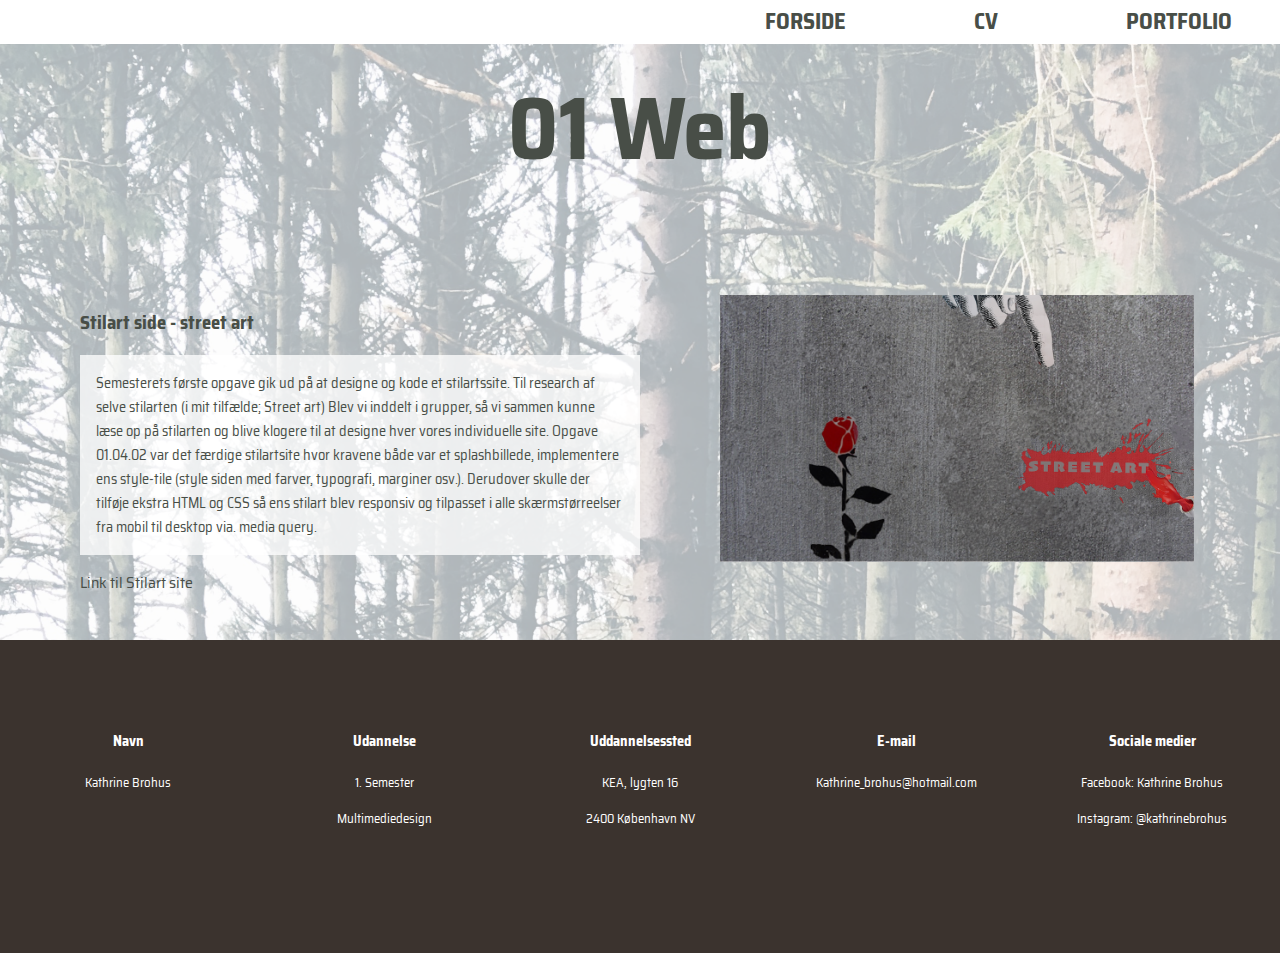
<file: 01-web.html>
<!DOCTYPE html>
<html lang="da">

<head>
    <meta charset="utf-8">
    <meta name="viewport" content="width=device-width, initial-scale=1.0">
    <link href="https://fonts.googleapis.com/css?family=Saira+Semi+Condensed&display=swap" rel="stylesheet">
    <title>01-web</title>
    <link rel="stylesheet" href="style.css">
</head>

<body>
    <header>
        <nav id="nav">
            <a href="index.html">FORSIDE</a>
            <a href="cv.html">CV</a>
            <a href="portfolio.html">PORTFOLIO</a>
        </nav>
    </header>

    <div id="web">
        <div id="burgermenu">
            <div id="menuknap">☰</div>
            <ul id="menu" class="hidden">
                <li><a href="index.html">FORSIDE</a></li>
                <li><a href="cv.html">CV</a></li>
                <li><a href="portfolio.html">PORTFOLIO</a></li>
            </ul>
        </div>
        <h1>01 Web</h1>
        <div class="sectionwrapper1">
            <div class="col1">
                <h3>Stilart side - street art</h3>
                <p>Semesterets første opgave gik ud på at designe og kode et stilartssite. Til research af selve stilarten (i mit tilfælde; Street art) Blev vi inddelt i grupper, så vi sammen kunne læse op på stilarten og blive klogere til at designe hver vores individuelle site. Opgave 01.04.02 var det færdige stilartsite hvor kravene både var et splashbillede, implementere ens style-tile (style siden med farver, typografi, marginer osv.). Derudover skulle der tilføje ekstra HTML og CSS så ens stilart blev responsiv og tilpasset i alle skærmstørreelser fra mobil til desktop via. media query.</p>

                <a href="http://kbdesign.dk/kea/01-web/04-responsive/01_04_02_responsive_v2/">Link til Stilart site</a>

            </div>
            <div class="col1">
                <div class="billede">
                </div>

            </div>
        </div>
    </div>

    <footer>
        <div id="info">
            <div class="sectionwrapper">

                <div class="col">
                    <div class="top">
                        <h4>Navn</h4>
                        <p>Kathrine Brohus</p>
                    </div>
                </div>
                <div class="col">
                    <div class="top">
                        <h4>Udannelse</h4>
                        <p>1. Semester</p>
                        <p>Multimediedesign</p>

                    </div>
                </div>
                <div class="col">
                    <div class="top">
                        <h4>Uddannelsessted</h4>

                        <p>KEA, lygten 16</p>
                        <p>2400 København NV</p>
                    </div>
                </div>
                <div class="col">
                    <div class="top">
                        <h4>E-mail</h4>
                        <p>Kathrine_brohus@hotmail.com</p>
                    </div>
                </div>
                <div class="col">
                    <div class="top">
                        <h4>Sociale medier</h4>
                        <p>Facebook: Kathrine Brohus</p>
                        <p>Instagram: @kathrinebrohus</p>
                    </div>
                </div>
                <div>

                </div>
            </div>
        </div>

    </footer>



    <script src="script.js"></script>
</body>

</html>
</file>
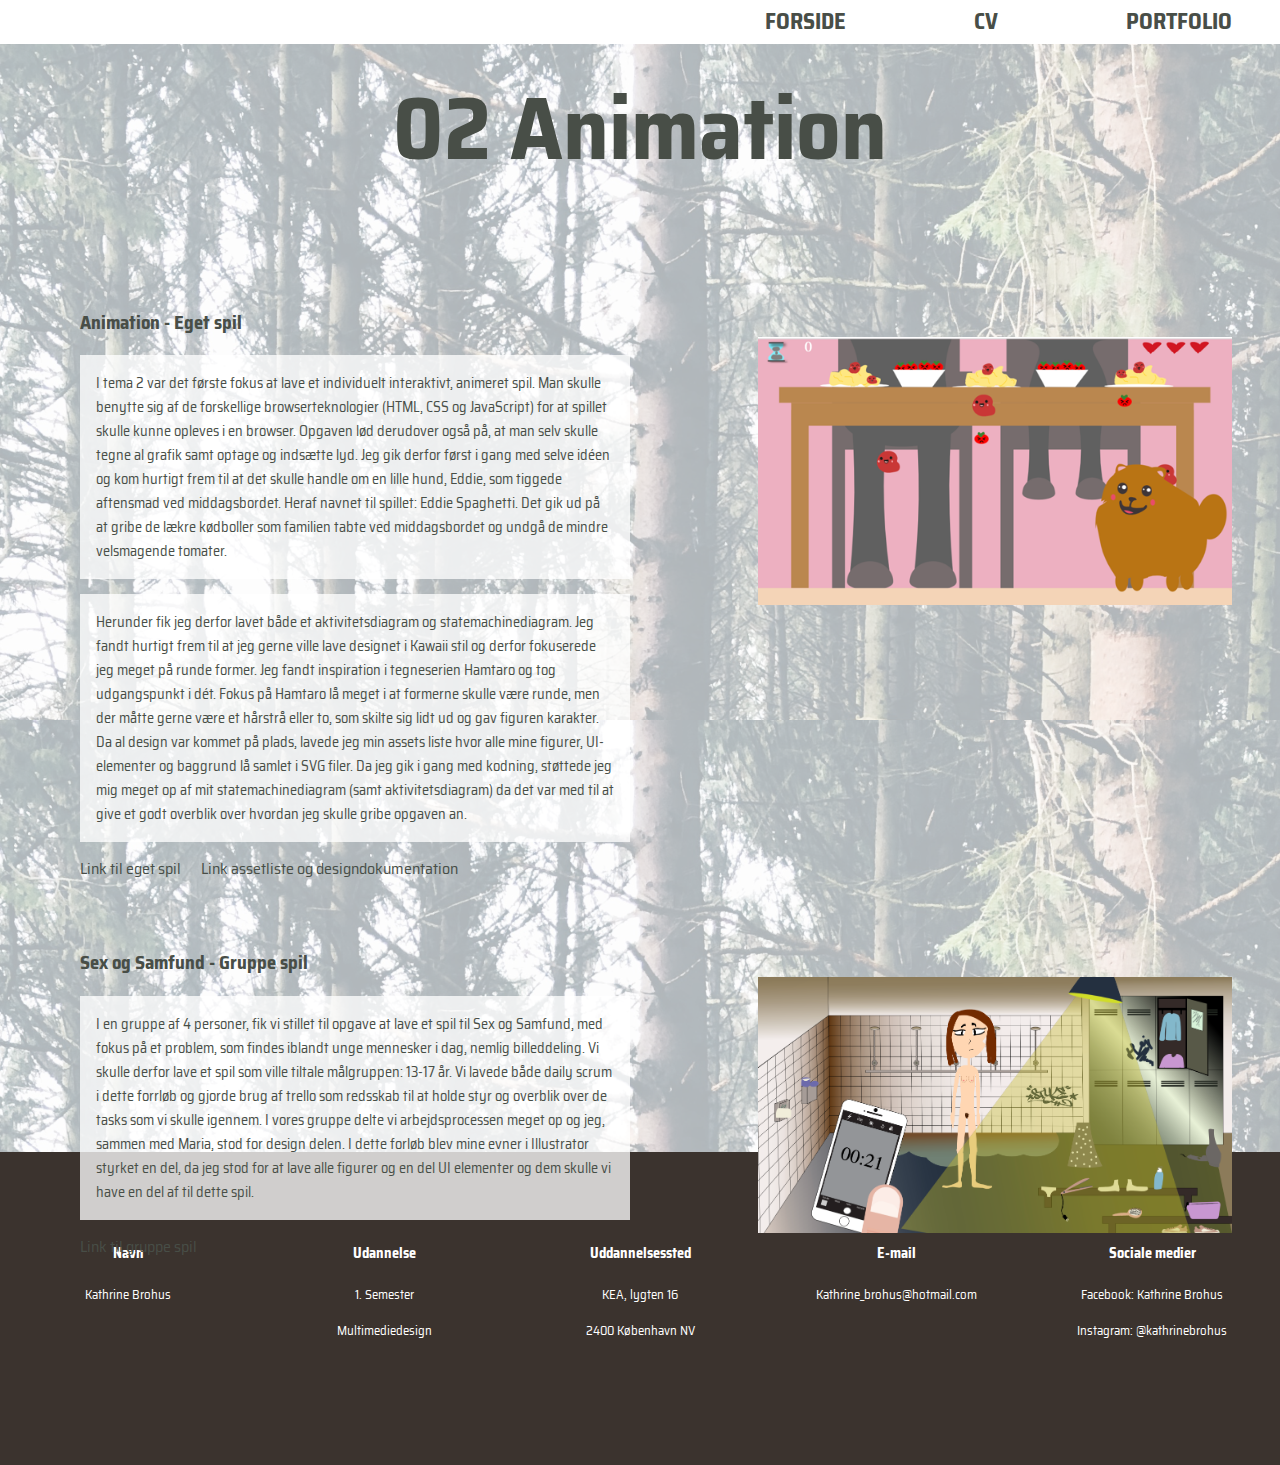
<file: 02-animation.html>
<!DOCTYPE html>
<html lang="da">

<head>
    <meta charset="utf-8">
    <meta name="viewport" content="width=device-width, initial-scale=1.0">
    <link href="https://fonts.googleapis.com/css?family=Saira+Semi+Condensed&display=swap" rel="stylesheet">
    <title>02-animation</title>
    <link rel="stylesheet" href="style.css">
</head>

<body>
    <header>
        <nav id="nav">
            <a href="index.html">FORSIDE</a>
            <a href="cv.html">CV</a>
            <a href="portfolio.html">PORTFOLIO</a>
        </nav>
    </header>

    <div id="animation">
        <div id="burgermenu">
            <div id="menuknap">☰</div>
            <ul id="menu" class="hidden">
                <li><a href="index.html">FORSIDE</a></li>
                <li><a href="cv.html">CV</a></li>
                <li><a href="portfolio.html">PORTFOLIO</a></li>
            </ul>
        </div>
        <h1>02 Animation</h1>
        <div class="sectionwrapper1">
            <div class="col1">
                <h3>Animation - Eget spil</h3>
                <p>I tema 2 var det første fokus at lave et individuelt interaktivt, animeret spil. Man skulle benytte sig af de forskellige browserteknologier (HTML, CSS og JavaScript) for at spillet skulle kunne opleves i en browser. Opgaven lød derudover også på, at man selv skulle tegne al grafik samt optage og indsætte lyd. Jeg gik derfor først i gang med selve idéen og kom hurtigt frem til at det skulle handle om en lille hund, Eddie, som tiggede aftensmad ved middagsbordet. Heraf navnet til spillet: Eddie Spaghetti. Det gik ud på at gribe de lækre kødboller som familien tabte ved middagsbordet og undgå de mindre velsmagende tomater.</p>

                <p>Herunder fik jeg derfor lavet både et aktivitetsdiagram og statemachinediagram. Jeg fandt hurtigt frem til at jeg gerne ville lave designet i Kawaii stil og derfor fokuserede jeg meget på runde former. Jeg fandt inspiration i tegneserien Hamtaro og tog udgangspunkt i dét. Fokus på Hamtaro lå meget i at formerne skulle være runde, men der måtte gerne være et hårstrå eller to, som skilte sig lidt ud og gav figuren karakter. Da al design var kommet på plads, lavede jeg min assets liste hvor alle mine figurer, UI-elementer og baggrund lå samlet i SVG filer. Da jeg gik i gang med kodning, støttede jeg mig meget op af mit statemachinediagram (samt aktivitetsdiagram) da det var med til at give et godt overblik over hvordan jeg skulle gribe opgaven an.
                </p>
                <a href="http://kbdesign.dk/kea/02-animation/spil/index.html">Link til eget spil</a>
                <a href="http://kbdesign.dk/kea/documents/02_01_04_Spil_kathrine.pdf">Link assetliste og designdokumentation</a>

            </div>
            <div class="col1">
                <div class="billede">
                </div>
            </div>
            <div class="sectionwrapper2">
                <div class="col2">
                    <h3>Sex og Samfund - Gruppe spil</h3>
                    <p>I en gruppe af 4 personer, fik vi stillet til opgave at lave et spil til Sex og Samfund, med fokus på et problem, som findes iblandt unge mennesker i dag, nemlig billeddeling. Vi skulle derfor lave et spil som ville tiltale målgruppen: 13-17 år. Vi lavede både daily scrum i dette forrløb og gjorde brug af trello som redsskab til at holde styr og overblik over de tasks som vi skulle igennem. I vores gruppe delte vi arbejdsprocessen meget op og jeg, sammen med Maria, stod for design delen. I dette forløb blev mine evner i Illustrator styrket en del, da jeg stod for at lave alle figurer og en del UI elementer og dem skulle vi have en del af til dette spil. </p>
                    <a href="http://mathiaswind.dk/kea/02-animation/02_js/faellesbadet/index.html">Link til gruppe spil</a>
                </div>



                <div class="col2">
                    <div class="billede2">
                    </div>

                </div>
            </div>
        </div>
    </div>

    <footer>
        <div id="info">
            <div class="sectionwrapper">

                <div class="col">
                    <div class="top">
                        <h4>Navn</h4>
                        <p>Kathrine Brohus</p>
                    </div>
                </div>
                <div class="col">
                    <div class="top">
                        <h4>Udannelse</h4>
                        <p>1. Semester</p>
                        <p>Multimediedesign</p>

                    </div>
                </div>
                <div class="col">
                    <div class="top">
                        <h4>Uddannelsessted</h4>

                        <p>KEA, lygten 16</p>
                        <p>2400 København NV</p>
                    </div>
                </div>
                <div class="col">
                    <div class="top">
                        <h4>E-mail</h4>
                        <p>Kathrine_brohus@hotmail.com</p>
                    </div>
                </div>
                <div class="col">
                    <div class="top">
                        <h4>Sociale medier</h4>
                        <p>Facebook: Kathrine Brohus</p>
                        <p>Instagram: @kathrinebrohus</p>
                    </div>
                </div>
                <div>

                </div>
            </div>
        </div>

    </footer>



    <script src="script.js"></script>
</body></html>
</file>
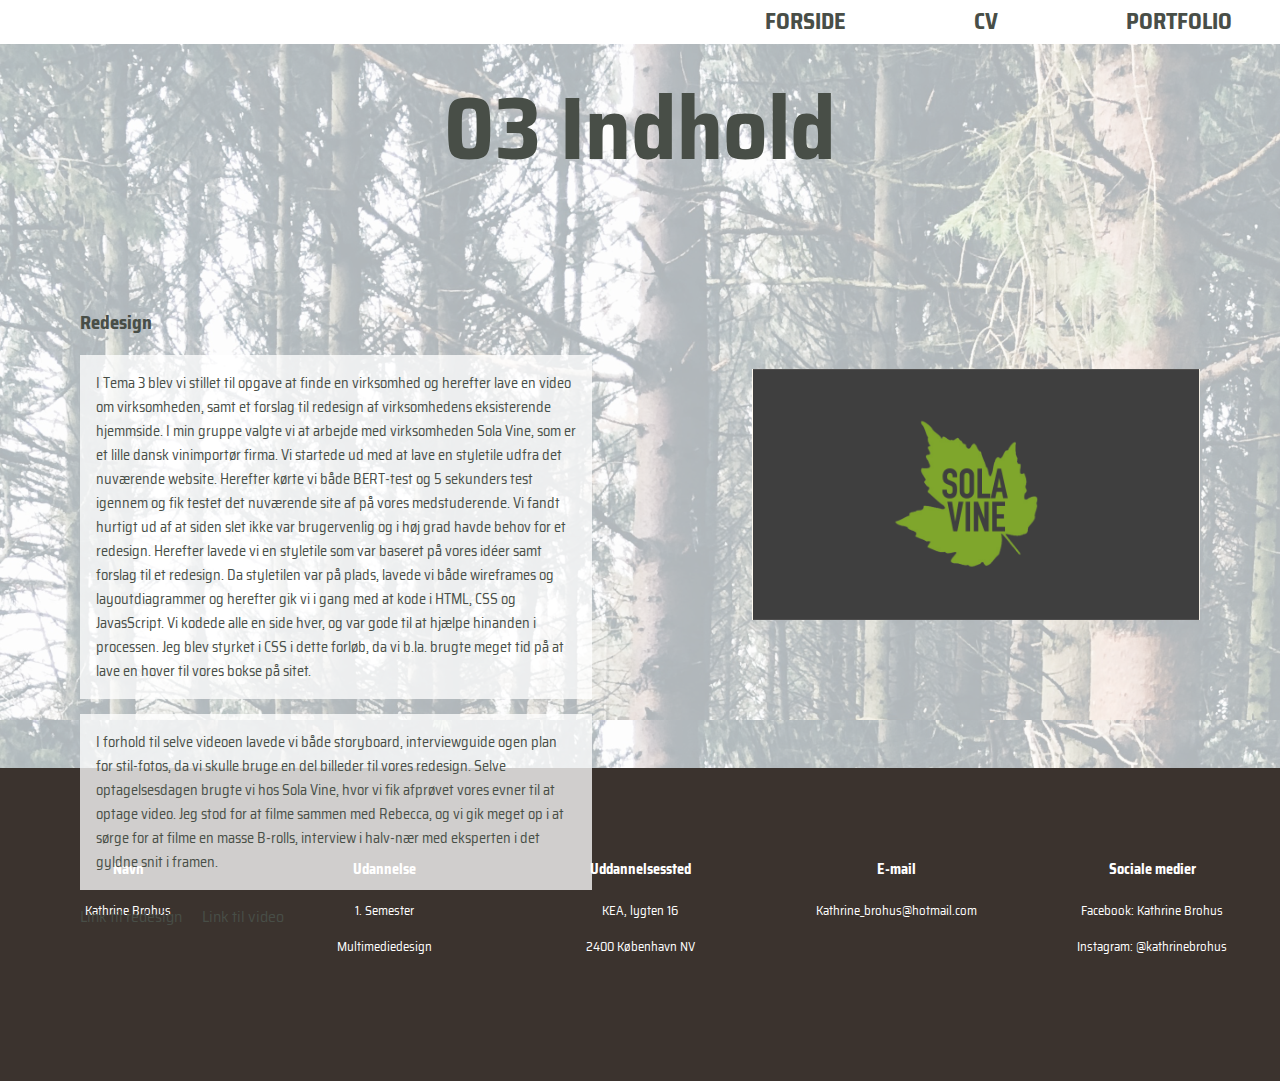
<file: 03-indhold.html>
<!DOCTYPE html>
<html lang="da">

<head>
    <meta charset="utf-8">
    <meta name="viewport" content="width=device-width, initial-scale=1.0">
    <link href="https://fonts.googleapis.com/css?family=Saira+Semi+Condensed&display=swap" rel="stylesheet">
    <title>02-animation</title>
    <link rel="stylesheet" href="style.css">
</head>

<body>
    <header>
        <nav id="nav">
            <a href="index.html">FORSIDE</a>
            <a href="cv.html">CV</a>
            <a href="portfolio.html">PORTFOLIO</a>
        </nav>
    </header>

    <div id="indhold">
        <div id="burgermenu">
            <div id="menuknap">☰</div>
            <ul id="menu" class="hidden">
                <li><a href="index.html">FORSIDE</a></li>
                <li><a href="cv.html">CV</a></li>
                <li><a href="portfolio.html">PORTFOLIO</a></li>
            </ul>
        </div>
        <h1>03 Indhold</h1>
        <div class="sectionwrapper1">
            <div class="col1">
                <h3>Redesign</h3>
                <p>I Tema 3 blev vi stillet til opgave at finde en virksomhed og herefter lave en video om virksomheden, samt et forslag til redesign af virksomhedens eksisterende hjemmside. I min gruppe valgte vi at arbejde med virksomheden Sola Vine, som er et lille dansk vinimportør firma. Vi startede ud med at lave en styletile udfra det nuværende website. Herefter kørte vi både BERT-test og 5 sekunders test igennem og fik testet det nuværende site af på vores medstuderende. Vi fandt hurtigt ud af at siden slet ikke var brugervenlig og i høj grad havde behov for et redesign. Herefter lavede vi en styletile som var baseret på vores idéer samt forslag til et redesign. Da styletilen var på plads, lavede vi både wireframes og layoutdiagrammer og herefter gik vi i gang med at kode i HTML, CSS og JavasScript. Vi kodede alle en side hver, og var gode til at hjælpe hinanden i processen. Jeg blev styrket i CSS i dette forløb, da vi b.la. brugte meget tid på at lave en hover til vores bokse på sitet. </p>

                <p>I forhold til selve videoen lavede vi både storyboard, interviewguide ogen plan for stil-fotos, da vi skulle bruge en del billeder til vores redesign.
                    Selve optagelsesdagen brugte vi hos Sola Vine, hvor vi fik afprøvet vores evner til at optage video. Jeg stod for at filme sammen med Rebecca, og vi gik meget op i at sørge for at filme en masse B-rolls, interview i halv-nær med eksperten i det gyldne snit i framen.
                </p>

                <a href="http://rebeccanylin.dk/kea/03-content/03-redesign/03_02_08_redesign/solavine/index.html">Link til redesign</a>
                 <a href="http://rebeccanylin.dk/kea/03-content/03-redesign/03_02_08_redesign/solavine/index.html">Link til video</a>

            </div>
            <div class="col1">
                <div class="billede">
                </div>
            </div>

        </div>
    </div>

    <footer>
        <div id="info">
            <div class="sectionwrapper">

                <div class="col">
                    <div class="top">
                        <h4>Navn</h4>
                        <p>Kathrine Brohus</p>
                    </div>
                </div>
                <div class="col">
                    <div class="top">
                        <h4>Udannelse</h4>
                        <p>1. Semester</p>
                        <p>Multimediedesign</p>

                    </div>
                </div>
                <div class="col">
                    <div class="top">
                        <h4>Uddannelsessted</h4>

                        <p>KEA, lygten 16</p>
                        <p>2400 København NV</p>
                    </div>
                </div>
                <div class="col">
                    <div class="top">
                        <h4>E-mail</h4>
                        <p>Kathrine_brohus@hotmail.com</p>
                    </div>
                </div>
                <div class="col">
                    <div class="top">
                        <h4>Sociale medier</h4>
                        <p>Facebook: Kathrine Brohus</p>
                        <p>Instagram: @kathrinebrohus</p>
                    </div>
                </div>
                <div>

                </div>
            </div>
        </div>

    </footer>



    <script src="script.js"></script>
</body></html>
</file>
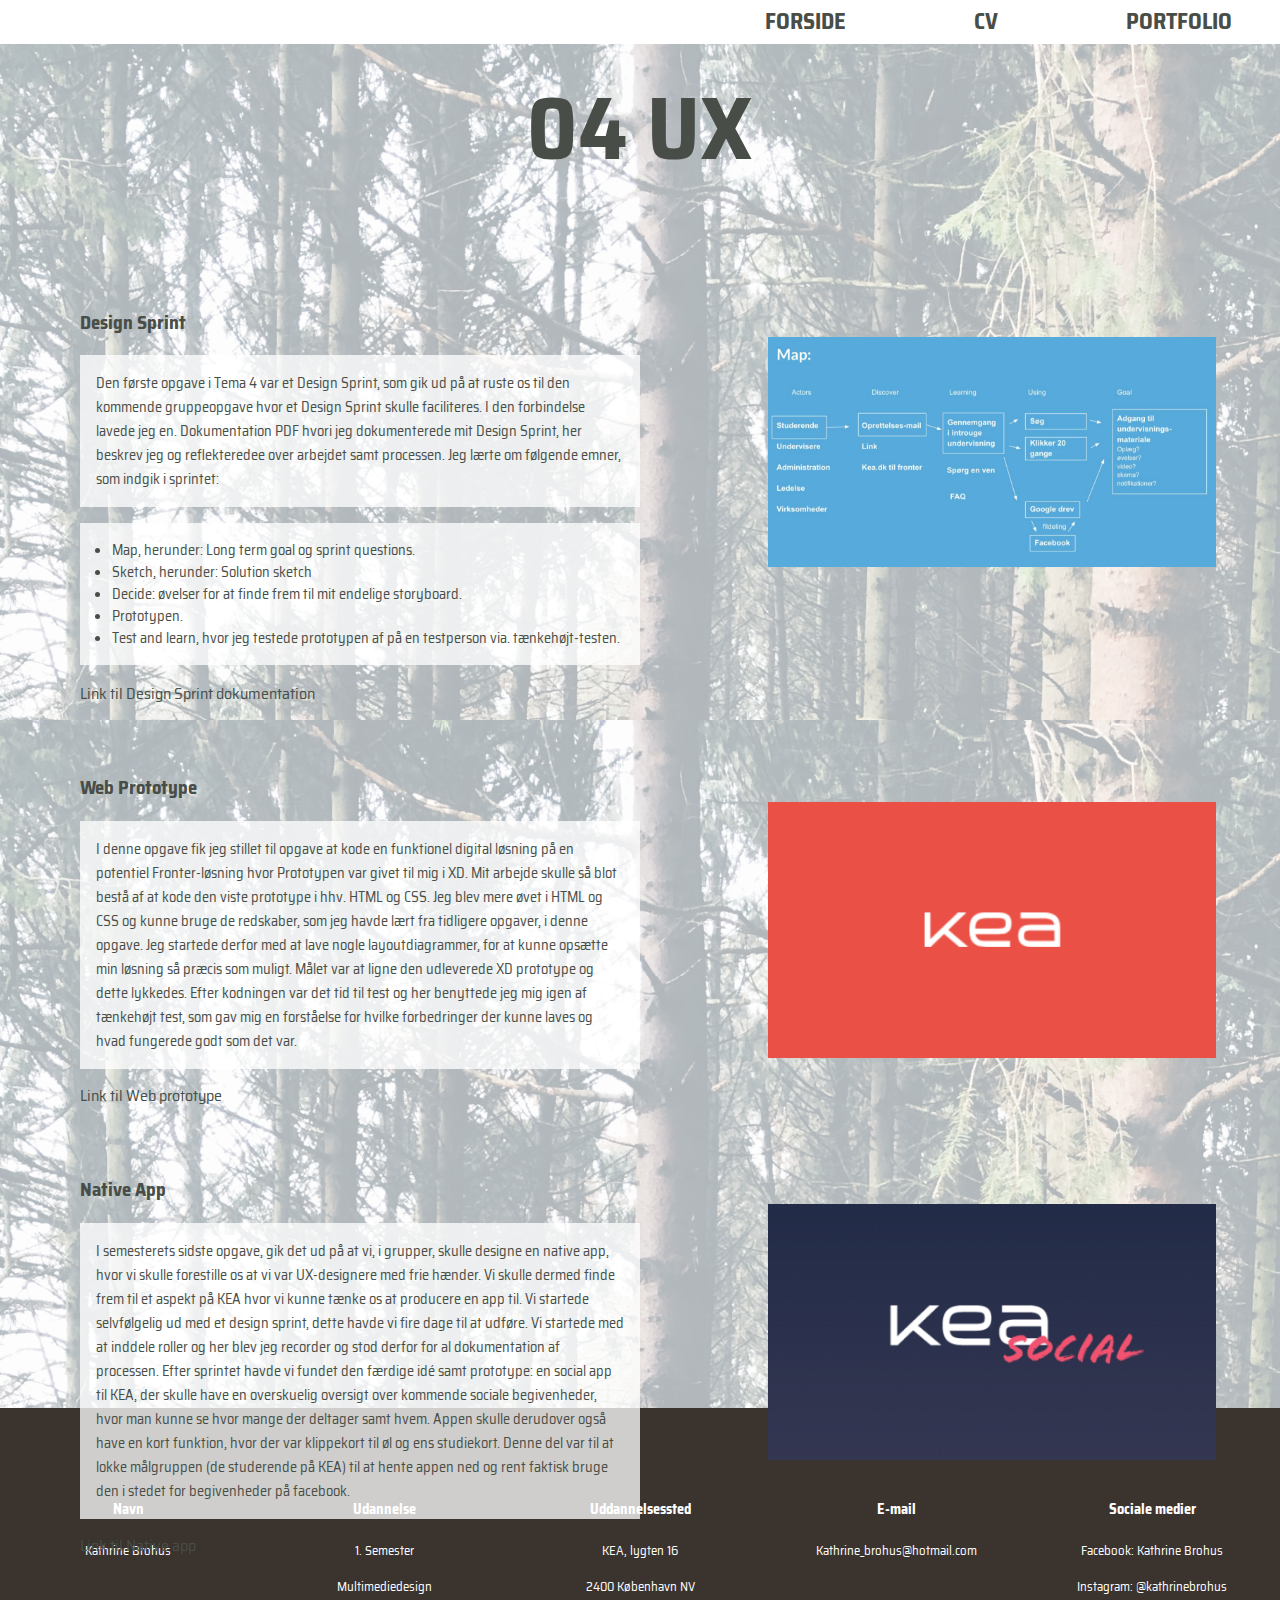
<file: 04-ux.html>
<!DOCTYPE html>
<html lang="da">

<head>
    <meta charset="utf-8">
    <meta name="viewport" content="width=device-width, initial-scale=1.0">
    <link href="https://fonts.googleapis.com/css?family=Saira+Semi+Condensed&display=swap" rel="stylesheet">
    <title>02-animation</title>
    <link rel="stylesheet" href="style.css">
</head>

<body>
    <header>
        <nav id="nav">
            <a href="index.html">FORSIDE</a>
            <a href="cv.html">CV</a>
            <a href="portfolio.html">PORTFOLIO</a>
        </nav>
    </header>

    <div id="ux">
        <div id="burgermenu">
            <div id="menuknap">☰</div>
            <ul id="menu" class="hidden">
                <li><a href="index.html">FORSIDE</a></li>
                <li><a href="cv.html">CV</a></li>
                <li><a href="portfolio.html">PORTFOLIO</a></li>
            </ul>
        </div>
        <h1>04 UX</h1>
        <div class="sectionwrapper1">
            <div class="col1">
                <h3>Design Sprint</h3>
                <p>Den første opgave i Tema 4 var et Design Sprint, som gik ud på at ruste os til den kommende gruppeopgave hvor et Design Sprint skulle faciliteres. I den forbindelse lavede jeg en. Dokumentation PDF hvori jeg dokumenterede mit Design Sprint, her beskrev jeg og reflekteredee over arbejdet samt processen. Jeg lærte om følgende emner, som indgik i sprintet:
                </p>
                <ul>
                    <li>Map, herunder: Long term goal og sprint questions.</li>
                    <li>Sketch, herunder: Solution sketch</li>
                    <li>Decide: øvelser for at finde frem til mit endelige storyboard.</li>
                    <li>Prototypen.</li>
                    <li>Test and learn, hvor jeg testede prototypen af på en testperson via. tænkehøjt-testen. </li>
                </ul>
                <a href="http://kbdesign.dk/kea/documents/04_01_01_design_sprint_kathrinebrohusDONE.pdf">Link til Design Sprint dokumentation</a>

            </div>
            <div class="col1">
                <div class="billede">
                </div>
            </div>
            <div class="sectionwrapper2">
                <div class="col2">
                    <h3>Web Prototype</h3>
                    <p>I denne opgave fik jeg stillet til opgave at kode en funktionel digital løsning på en potentiel Fronter-løsning hvor Prototypen var givet til mig i XD. Mit arbejde skulle så blot bestå af at kode den viste prototype i hhv. HTML og CSS. Jeg blev mere øvet i HTML og CSS og kunne bruge de redskaber, som jeg havde lært fra tidligere opgaver, i denne opgave. Jeg startede derfor med at lave nogle layoutdiagrammer, for at kunne opsætte min løsning så præcis som muligt. Målet var at ligne den udleverede XD prototype og dette lykkedes. Efter kodningen var det tid til test og her benyttede jeg mig igen af tænkehøjt test, som gav mig en forståelse for hvilke forbedringer der kunne laves og hvad fungerede godt som det var. </p>
                    <a href=" https://kbdesign.dk/kea/04-ux/04_03_01/index.html">Link til Web prototype</a>
                </div>


                <div class="col2">
                    <div class="billede2">
                    </div>

                </div>

            </div>
            <div class="sectionwrapper3">
                <div class="col3">
                    <h3>Native App</h3>
                    <p>I semesterets sidste opgave, gik det ud på at vi, i grupper, skulle designe en native app, hvor vi skulle forestille os at vi var UX-designere med frie hænder. Vi skulle dermed finde frem til et aspekt på KEA hvor vi kunne tænke os at producere en app til. Vi startede selvfølgelig ud med et design sprint, dette havde vi fire dage til at udføre. Vi startede med at inddele roller og her blev jeg recorder og stod derfor for al dokumentation af processen. Efter sprintet havde vi fundet den færdige idé samt prototype: en social app til KEA, der skulle have en overskuelig oversigt over kommende sociale begivenheder, hvor man kunne se hvor mange der deltager samt hvem. Appen skulle derudover også have en kort funktion, hvor der var klippekort til øl og ens studiekort. Denne del var til at lokke målgruppen (de studerende på KEA) til at hente appen ned og rent faktisk bruge den i stedet for begivenheder på facebook.</p>
                    <a href="https://xd.adobe.com/view/fc5e43d6-6470-4e6d-5048-178999b9ef5c-8a6f/screen/5a9888ec-0b0e-4abb-aec1-d80bcb0c306a/iPhone-6-7-8-9/?fbclid=IwAR2VWzqG3DiQ3gz6viGTxzbbmUkkkAlcEHc70MOTniojgqX_czO_Mv6wDXI">Link til Native app</a>

                </div>
                <div class="col3">
                    <div class="billede3"></div>
                </div>
            </div>
        </div>
    </div>

    <footer>
        <div id="info">
            <div class="sectionwrapper">

                <div class="col">
                    <div class="top">
                        <h4>Navn</h4>
                        <p>Kathrine Brohus</p>
                    </div>
                </div>
                <div class="col">
                    <div class="top">
                        <h4>Udannelse</h4>
                        <p>1. Semester</p>
                        <p>Multimediedesign</p>

                    </div>
                </div>
                <div class="col">
                    <div class="top">
                        <h4>Uddannelsessted</h4>

                        <p>KEA, lygten 16</p>
                        <p>2400 København NV</p>
                    </div>
                </div>
                <div class="col">
                    <div class="top">
                        <h4>E-mail</h4>
                        <p>Kathrine_brohus@hotmail.com</p>
                    </div>
                </div>
                <div class="col">
                    <div class="top">
                        <h4>Sociale medier</h4>
                        <p>Facebook: Kathrine Brohus</p>
                        <p>Instagram: @kathrinebrohus</p>
                    </div>
                </div>
                <div>

                </div>
            </div>
        </div>

    </footer>



    <script src="script.js"></script>
</body>

</html>
</file>
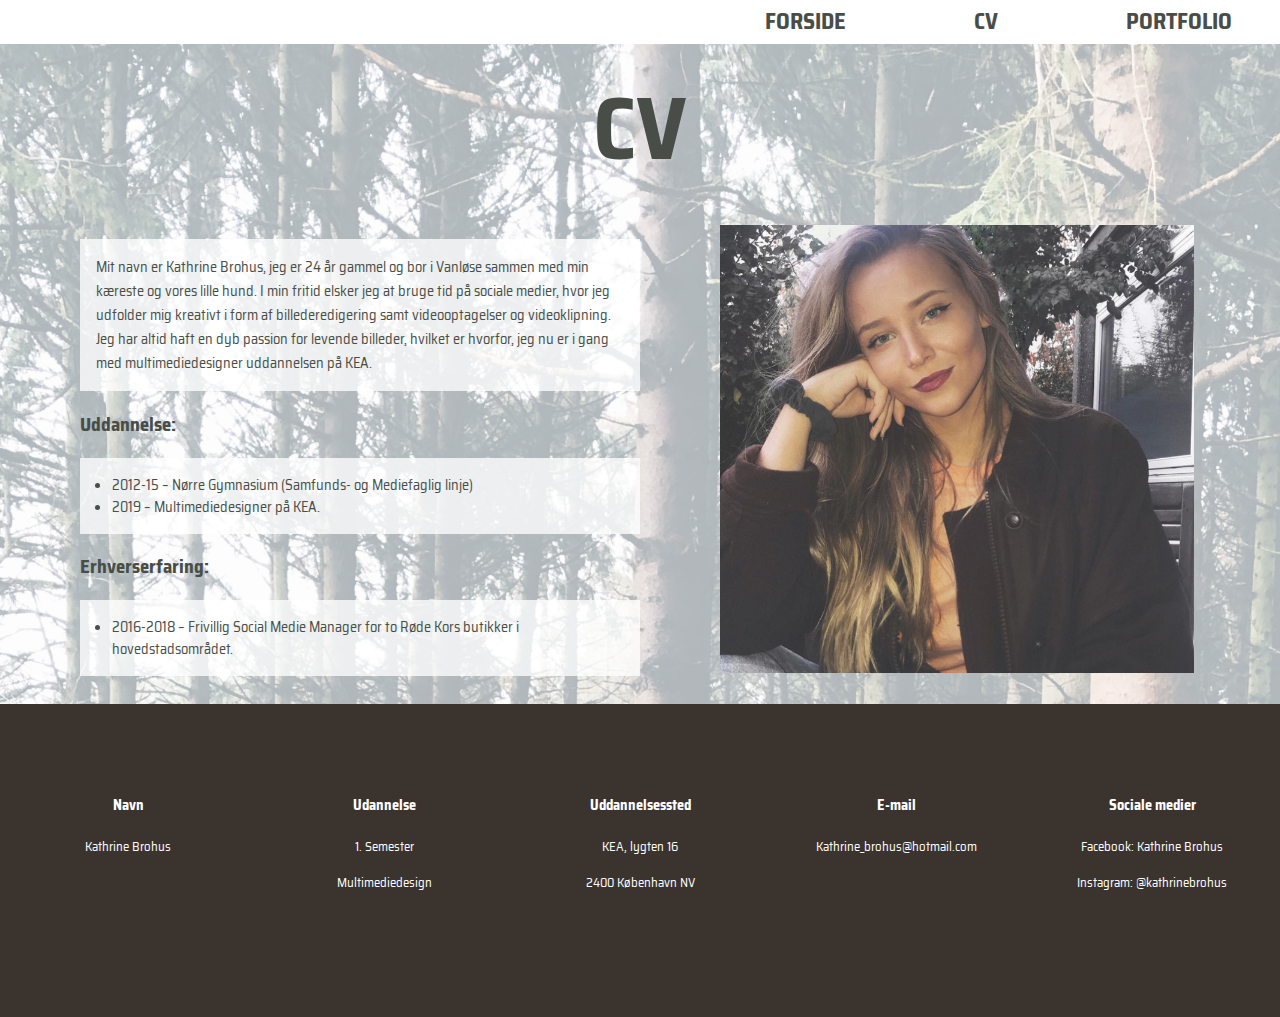
<file: cv.html>
<!DOCTYPE html>
<html lang="da">

<head>
    <meta charset="utf-8">
    <meta name="viewport" content="width=device-width, initial-scale=1.0">
    <link href="https://fonts.googleapis.com/css?family=Saira+Semi+Condensed&display=swap" rel="stylesheet">
    <title>portfolio</title>
    <link rel="stylesheet" href="style.css">
</head>

<body>
    <header>
        <nav id="nav">
            <a href="index.html">FORSIDE</a>
            <a href="cv.html">CV</a>
            <a href="portfolio.html">PORTFOLIO</a>
        </nav>

    </header>

    <div id="cv">
        <div id="burgermenu">
            <div id="menuknap">☰</div>
            <ul id="menu" class="hidden">
                <li><a href="index.html">FORSIDE</a></li>
                <li><a href="cv.html">CV</a></li>
                <li><a href="portfolio.html">PORTFOLIO</a></li>
            </ul>
        </div>

        <h1>CV</h1>
        <div class="sectionwrapper1">
            <div class="col1">
                <p>Mit navn er Kathrine Brohus, jeg er 24 år gammel og bor i Vanløse sammen med min kæreste og vores lille hund. I min fritid elsker jeg at bruge tid på sociale medier, hvor jeg udfolder mig kreativt i form af billederedigering samt videooptagelser og videoklipning. Jeg har altid haft en dyb passion for levende billeder, hvilket er hvorfor, jeg nu er i gang med multimediedesigner uddannelsen på KEA. </p>

                <h3>Uddannelse:</h3>

                <ul>
                    <li>2012-15 – Nørre Gymnasium (Samfunds- og Mediefaglig linje)</li>
                    <li>2019 – Multimediedesigner på KEA.</li>
                </ul>


                <h3>Erhverserfaring:</h3>

                <ul>
                    <li>2016-2018 – Frivillig Social Medie Manager for to Røde Kors butikker i hovedstadsområdet.</li>
                </ul>


            </div>
            <div class="col1">
                <div class="billede"></div>
            </div>

        </div>
    </div>

    <footer>
        <div id="info">
            <div class="sectionwrapper">

                <div class="col">
                    <div class="top">
                        <h4>Navn</h4>
                        <p>Kathrine Brohus</p>
                    </div>
                </div>
                <div class="col">
                    <div class="top">
                        <h4>Udannelse</h4>
                        <p>1. Semester</p>
                        <p>Multimediedesign</p>

                    </div>
                </div>
                <div class="col">
                    <div class="top">
                        <h4>Uddannelsessted</h4>

                        <p>KEA, lygten 16</p>
                        <p>2400 København NV</p>
                    </div>
                </div>
                <div class="col">
                    <div class="top">
                        <h4>E-mail</h4>
                        <p>Kathrine_brohus@hotmail.com</p>
                    </div>
                </div>
                <div class="col">
                    <div class="top">
                        <h4>Sociale medier</h4>
                        <p>Facebook: Kathrine Brohus</p>
                        <p>Instagram: @kathrinebrohus</p>
                    </div>
                </div>
                <div>

                </div>
            </div>
        </div>

    </footer>



    <script src="script.js"></script>
</body>

</html>
</file>
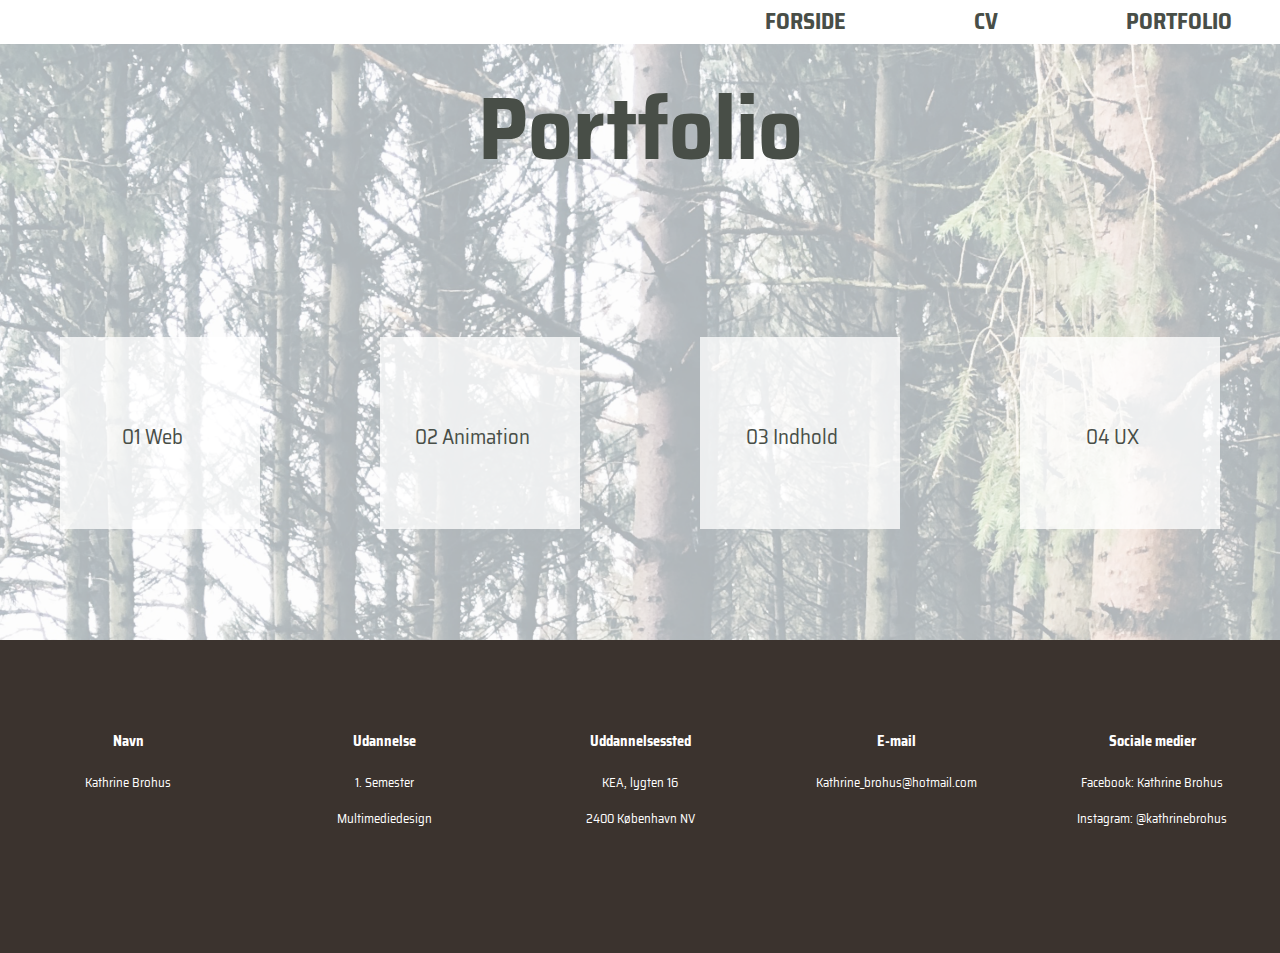
<file: portfolio.html>
<!DOCTYPE html>
<html lang="da">

<head>
    <meta charset="utf-8">
    <meta name="viewport" content="width=device-width, initial-scale=1.0">
    <link href="https://fonts.googleapis.com/css?family=Saira+Semi+Condensed&display=swap" rel="stylesheet">
    <title>portfolio</title>
    <link rel="stylesheet" href="style.css">
</head>

<body>
    <header>
        <nav id="nav">
            <a href="index.html">FORSIDE</a>
            <a href="cv.html">CV</a>
            <a href="portfolio.html">PORTFOLIO</a>
        </nav>

    </header>

    <div id="portfolio">
        <div id="burgermenu">
            <div id="menuknap">☰</div>
            <ul id="menu" class="hidden">
                <li><a href="index.html">FORSIDE</a></li>
                <li><a href="cv.html">CV</a></li>
                <li><a href="portfolio.html">PORTFOLIO</a></li>
            </ul>
        </div>
        <h1>Portfolio</h1>
        <div class="sectionwrapper1">
            <div class="box1">
                <a href="01-web.html">01 Web</a>
                <div class="overlay1">
                    <a href="01-web.html">01 Web</a>
                </div>
            </div>
            <div class="box2">
                <a href="02-animation.html">02 Animation</a>
                <div class="overlay1">
                    <a href="02-animation.html">02 Animation</a>
                </div>
            </div>
            <div class="box3">
                <a href="03-indhold.html">03 Indhold</a>
                <div class="overlay1">
                    <a href="03-indhold.html">03 Indhold</a>
                </div>
            </div>
            <div class="box4">
                <a href="04-ux.html">04 UX</a>
                <div class="overlay1">
                    <a href="04-ux.html">04 UX</a>
                </div>
            </div>
        </div>
    </div>
    <footer>
        <div id="info">
            <div class="sectionwrapper">

                <div class="col">
                    <div class="top">
                        <h4>Navn</h4>
                        <p>Kathrine Brohus</p>
                    </div>
                </div>
                <div class="col">
                    <div class="top">
                        <h4>Udannelse</h4>
                        <p>1. Semester</p>
                        <p>Multimediedesign</p>

                    </div>
                </div>
                <div class="col">
                    <div class="top">
                        <h4>Uddannelsessted</h4>

                        <p>KEA, lygten 16</p>
                        <p>2400 København NV</p>
                    </div>
                </div>
                <div class="col">
                    <div class="top">
                        <h4>E-mail</h4>
                        <p>Kathrine_brohus@hotmail.com</p>
                    </div>
                </div>
                <div class="col">
                    <div class="top">
                        <h4>Sociale medier</h4>
                        <p>Facebook: Kathrine Brohus</p>
                        <p>Instagram: @kathrinebrohus</p>
                    </div>
                </div>
                <div>

                </div>
            </div>
        </div>

    </footer>



    <script src="script.js"></script>
</body></html>
</file>
<file: style.css>
body {
    margin: 0;
}

p {
    font-family: 'Saira Semi Condensed', sans-serif;
    font-size: 0.9rem;
    line-height: 1.5rem;

}


a {
    text-decoration: none;
    color: #484E47;
    font-family: 'Saira Semi Condensed', sans-serif;
    margin-right: 1rem;

}

li {
    font-family: 'Saira Semi Condensed', sans-serif;
    font-size: 0.90rem;
}

h1 {
    color: #484E47;
    font-family: 'Saira Semi Condensed', sans-serif;
    font-size: 5.5rem;
    text-align: center;
}

h3 {
    font-family: 'Saira Semi Condensed', sans-serif;
    color: #484E47;
    font-weight: bold;

}

nav {
    display: flex;
    flex-wrap: wrap;
    align-items: center;
    justify-content: flex-end;
    height: 3.4vw;
    width: 100vw;
    z-index: 5;
    background-color: white;
    position: fixed;
}

nav a {
    text-decoration: none;
    font-family: 'Saira Semi Condensed', sans-serif;
    color: #484E47;
    font-size: 1.4rem;
    padding-left: 5rem;
    font-weight: bold;
    padding-right: 2rem;

}

nav a:hover {
    color: #693815;
    font-family: 'Saira Semi Condensed', sans-serif;
    text-decoration: none;
}


.hidden {
    display: none;
    /*    transform: scale(0);*/
    transform: translateX(-100%);

}


/*FORSIDE START*/


.forsidepic {
    display: flex;
    background-image: url(billeder/baggrund_forside.png);
    background-size: 100%;
    width: 101vw;
    height: 48vw;
    position: relative;
    z-index: 4;

}

#forside nav {
    background-color: white;
    position: absolute;
    width: 100vw;
    z-index: 5;
    text-align: right;
    position: fixed;
}



/*FORSIDE SLUT*/
/*PORTFOLIO START*/

#portfolio {
    display: flex;
    background-image: url(billeder/baggrund_skov.png);
    background-size: cover;
    width: 100vw;
    height: 50vw;
    position: relative;
    z-index: 1;
    background-repeat: repeat-y;
    flex-direction: column;

}

/*Gælder for alle sider med baggrundsbillede af skov*/

#portfolio nav {
    background-color: white;
    position: relative;
    z-index: 5;
    text-align: right;
}

.box1 {
    flex-basis: 200px;
    position: relative;
    width: 15vw;
    height: 15vw;
    background-color: rgba(255, 255, 255, 0.76);
    text-align: center;



}

.box2 {
    flex-basis: 200px;
    position: relative;
    width: 15vw;
    height: 15vw;
    background-color: rgba(255, 255, 255, 0.76);
    text-align: center;


}


.box3 {
    flex-basis: 200px;
    position: relative;
    width: 15vw;
    height: 15vw;
    background-color: rgba(255, 255, 255, 0.76);
    text-align: center;


}

.box4 {
    flex-basis: 200px;
    position: relative;
    width: 15vw;
    height: 15vw;
    background-color: rgba(255, 255, 255, 0.76);
    text-align: center;


}


#portfolio a {
    position: relative;
    top: 6.5vw;
    font-family: 'Saira Semi Condensed', sans-serif;
    color: #484E47;
    font-size: 1.3rem;
    text-decoration: none;

}


/*Hover til hver boks*/
#portfolio .overlay1 {
    position: absolute;
    top: 0;
    bottom: 0;
    left: 0;
    right: 0;
    height: 100%;
    width: 100%;
    opacity: 0;
    transition: .5s ease;
    background-color: rgba(53, 111, 39, 0.56);
}


#portfolio .box1:hover .overlay1 {
    opacity: 1;
}

#portfolio .box2:hover .overlay1 {
    opacity: 1;
}

#portfolio .box3:hover .overlay1 {
    opacity: 1;
}

#portfolio .box4:hover .overlay1 {
    opacity: 1;
}

#portfolio .sectionwrapper1 {
    display: flex;
    flex-wrap: wrap;
    justify-content: space-around;
    margin-top: 5rem;
}

/*PORTFOLIO SIDE SLUT*/

/*CV START*/
/*Samme opsætning bruges i portfolio undersiderne som i CV
Husk at sæt det ind*/


#cv {
    display: flex;
    background-image: url(billeder/baggrund_skov.png);
    background-size: cover;
    width: 100vw;
    height: 55vw;
    position: relative;
    z-index: 1;
    background-repeat: repeat-y;
    flex-direction: column;

}



#cv .sectionwrapper1 {
    display: flex;
    flex-wrap: wrap;

}

#cv .col1 {
    flex-basis: 300px;
    flex-grow: 1;
    padding-left: 5rem;
    margin-top: -2rem
}

#cv .billede {
    background-image: url(billeder/kathrinebrohus.png);
    width: 37vw;
    height: 35vw;
    background-repeat: no-repeat;
    background-size: 100%;
    margin-bottom: 2rem;
}


#cv p {
    background-color: rgba(255, 255, 255, 0.76);
    color: #484E47;
    padding: 1rem;

}

#cv ul {
    background-color: rgba(255, 255, 255, 0.76);
    color: #484E47;
    padding: 1rem;
    padding-left: 2rem;

}

/*CV SLUT*/

/*01 WEB START*/
#web {
    display: flex;
    background-image: url(billeder/baggrund_skov.png);
    background-size: cover;
    width: 100vw;
    height: 50vw;
    position: relative;
    z-index: 1;
    background-repeat: repeat-y;
    flex-direction: column;
    background-color: aqua;

}

#web .sectionwrapper1 {
    display: flex;
    flex-wrap: wrap;
}

#web .col1 {
    margin-top: 2rem;
    flex-basis: 300px;
    flex-grow: 1;
    padding-left: 5rem;

}

#web .billede {
    background-image: url(billeder/splash.png);
    width: 37vw;
    height: 22vw;
    background-repeat: no-repeat;
    background-position: 2% 40%;
    background-size: 100%
}

#web p {
    background-color: rgba(255, 255, 255, 0.76);
    color: #484E47;
    padding: 1rem;

}


/*01 WEB SLUT*/
/*02 ANIMATION START*/
#animation {
    display: flex;
    background-image: url(billeder/baggrund_skov.png);
    background-size: 100%;
    width: 100vw;
    height: 90vw;
    position: relative;
    z-index: 1;
    background-repeat: repeat;
    flex-direction: column;

}

#animation .sectionwrapper1 {
    display: flex;
    flex-wrap: wrap;

}

#animation .col1 {
    margin-top: 2rem;
    flex-basis: 300px;
    flex-grow: 1;
    padding-left: 5rem;


}

#animation .billede {
    background-image: url(billeder/eddie.png);
    width: 37vw;
    height: 22vw;
    background-repeat: no-repeat;
    background-size: 100%;
    margin: 3rem;
}

#animation .sectionwrapper2 {
    display: flex;
    flex-wrap: wrap;
}

#animation .col2 {
    margin-top: 3rem;
    flex-basis: 300px;
    flex-grow: 1;
    padding-left: 5rem;

}

#animation .billede2 {
    background-image: url(billeder/gruppespil.png);
    width: 37vw;
    height: 20vw;
    background-repeat: no-repeat;
    background-size: 100%;
    margin: 3rem;
}

#animation p {
    background-color: rgba(255, 255, 255, 0.76);
    color: #484E47;
    padding: 1rem;

}

/*02 ANIMATION SLUT*/

/*03 INDHOLD START*/
#indhold {
    display: flex;
    background-image: url(billeder/baggrund_skov.png);
    background-size: 100%;
    width: 100vw;
    height: 60vw;
    position: relative;
    z-index: 1;
    background-repeat: repeat;
    flex-direction: column;


}

#indhold .sectionwrapper1 {
    display: flex;
    flex-wrap: wrap;

}

#indhold .col1 {
    margin-top: 2rem;
    flex-basis: 300px;
    flex-grow: 1;
    padding-left: 5rem;

}

#indhold .billede {
    background-image: url(billeder/solavine.png);
    width: 35vw;
    height: 20vw;
    background-repeat: no-repeat;
    background-size: 100%;
    margin: 5rem;
}

#indhold p {
    background-color: rgba(255, 255, 255, 0.76);
    color: #484E47;
    padding: 1rem;

}


/*03 INDHOLD SLUT*/
/*04 UX START*/

#ux {
    display: flex;
    background-image: url(billeder/baggrund_skov.png);
    background-size: 100%;
    width: 100vw;
    height: 110vw;
    position: relative;
    z-index: 1;
    background-repeat: repeat;
    flex-direction: column;

}

#ux .sectionwrapper1 {
    display: flex;
    flex-wrap: wrap;

}

#ux .col1 {
    margin-top: 2rem;
    flex-basis: 300px;
    flex-grow: 1;
    padding-left: 5rem;

}

#ux .billede {
    background-image: url(billeder/designsprint.png);
    width: 35vw;
    height: 20vw;
    background-repeat: no-repeat;
    background-size: 100%;
    margin: 3rem;
}

#ux .sectionwrapper2 {
    display: flex;
    flex-wrap: wrap;
}

#ux .col2 {
    margin-top: 3rem;
    flex-basis: 300px;
    flex-grow: 1;
    padding-left: 5rem;

}

#ux .billede2 {
    background-image: url(billeder/webprototype.png);
    width: 35vw;
    height: 20vw;
    background-repeat: no-repeat;
    background-size: 100%;
    margin: 3rem;
}

#ux .sectionwrapper3 {
    display: flex;
    flex-wrap: wrap;
}

#ux .col3 {
    margin-top: 3rem;
    flex-basis: 300px;
    flex-grow: 1;
    padding-left: 5rem;

}

#ux .billede3 {
    background-image: url(billeder/nativeapp.png);
    width: 35vw;
    height: 20vw;
    background-repeat: no-repeat;
    background-size: 100%;
    margin: 3rem;
}

#ux p {
    background-color: rgba(255, 255, 255, 0.76);
    color: #484E47;
    padding: 1rem;

}

#ux ul {
    background-color: rgba(255, 255, 255, 0.76);
    color: #484E47;
    padding: 1rem;
    padding-left: 2rem;

}

/*04 UX SLUT*/

/*FOOTER START*/
#info .sectionwrapper {
    display: flex;
    flex-wrap: wrap;
    background-color: #3b332e;
    position: relative;
    flex-direction: row;
}

#info .col {
    flex-grow: 2;
    flex-basis: 200px;
    margin: 1vw;
    margin-top: 5vw;
    margin-bottom: 8vw;
    padding: 0.5vw;
    font-size: 12px;
}

#info p,
h4 {
    color: white;
    font-family: 'Saira Semi Condensed', sans-serif;
    text-align: center;

}

#info h4 {
    font-size: 0.9rem;
}

#info p {
    font-size: 0.8rem;
}

@media (max-width: 860px) {

    #portfolio {
        background-image: url(billeder/baggrund_skov.png);
        max-width: none;
        background-size: 100%;
        background-repeat: repeat-y;
        width: 100vw;
        height: 80vw;
        background-position: 50%;

    }
}


@media (max-width: 768px) {

    #cv {
        background-image: url(billeder/baggrund_skov.png);
        max-width: none;
        background-size: cover;
        background-repeat: repeat-y;
        width: 100vw;
        height: 150vw;
        background-position: 50%;

    }

    #cv .billede {

        margin-top: 4rem;
        width: 60vw;
        height: 54vw;
    }


    #web {
        background-image: url(billeder/baggrund_skov.png);
        max-width: none;
        background-size: 100%;
        background-repeat: repeat-y;
        width: 100vw;
        height: 130vw;
        background-position: 50%;

    }

    #web .billede {
        width: 60vw;
        height: 54vw;
    }

    #animation {
        background-image: url(billeder/baggrund_skov.png);
        max-width: none;
        background-size: 100%;
        background-repeat: repeat-y;
        width: 100vw;
        height: 265vw;
        background-position: 50%;

    }

    #animation .billede {
        width: 75vw;
        height: 40vw;
    }

    #animation .billede2 {
        width: 75vw;
        height: 40vw;
    }

    #indhold {
        background-image: url(billeder/baggrund_skov.png);
        max-width: none;
        background-size: 100%;
        background-repeat: repeat-y;
        width: 100vw;
        height: 160vw;
        background-position: 50%;

    }

    #indhold .billede {
        width: 75vw;
        height: 40vw;
    }

    #ux {
        background-image: url(billeder/baggrund_skov.png);
        max-width: none;
        background-size: 100%;
        background-repeat: repeat-y;
        width: 100vw;
        height: 370vw;
        background-position: 50%;

    }

    #ux .billede {
        width: 75vw;
        height: 40vw;
    }

    #ux .billede2 {
        width: 75vw;
        height: 40vw;
    }

    #ux .billede3 {
        width: 75vw;
        height: 40vw;
    }

}

@media (max-width: 980px) {

    .forsidepic {
        background-image: url(billeder/baggrund_forside.png);
        max-width: none;
        background-size: cover;
        width: 100vw;
        height: 50vw;
        background-position: 1%;
    }



}


@media (max-width: 600px) {

    p {
        font-size: 1rem;
        font-family: 'Saira Semi Condensed', sans-serif;
    }

    h1 {
        font-size: 2rem;
        margin-top: 3rem;
        font-family: 'Saira Semi Condensed', sans-serif;
    }

    h4 {
        font-size: 1.2rem;
        font-family: 'Saira Semi Condensed', sans-serif;
    }

    .forsidepic {
        background-image: url(billeder/baggrund_forside.png);
        max-width: none;
        background-size: cover;
        width: 100vw;
        height: 120vw;
        background-position: 1%;
    }

    #portfolio {
        background-image: url(billeder/baggrund_skov.png);
        max-width: none;
        background-size: cover;
        background-repeat: repeat-y;
        width: 100vw;
        height: 130vw;
        background-position: 50%;

    }

    #portfolio .sectionwrapper1 {
        display: inline-block;
        text-align: center;
        margin-top: 0;

    }

    #portfolio .box1,
    .box2,
    .box3,
    .box4 {
        width: 50vw;
        margin-left: 6.5rem;
        margin-top: 2rem;

    }


    #cv {
        background-image: url(billeder/baggrund_skov.png);
        max-width: none;
        background-size: cover;
        background-repeat: repeat-y;
        width: 100vw;
        height: 250vw;
        background-position: 50%;


    }

    #cv .billede {
        margin-top: 3rem;
        width: 60vw;
        height: 60vw;
    }


    #web {
        background-image: url(billeder/baggrund_skov.png);
        max-width: none;
        background-size: cover;
        background-repeat: repeat-y;
        width: 100vw;
        height: 220vw;
        background-position: 50%;

    }

    #web .billede {

        width: 75vw;
        height: 40vw;
    }

    #animation {
        background-image: url(billeder/baggrund_skov.png);
        max-width: none;
        background-size: cover;
        background-repeat: repeat-y;
        width: 100vw;
        height: 550vw;
        background-position: 50%;

    }

    #animation .billede {

        width: 75vw;
        height: 40vw;
        margin: -1rem
    }

    #animation .billede2 {

        width: 75vw;
        height: 40vw;
        margin: -1rem;
    }

    #indhold {
        background-image: url(billeder/baggrund_skov.png);
        max-width: none;
        background-size: cover;
        background-repeat: repeat-y;
        width: 100vw;
        height: 350vw;
        background-position: 50%;

    }

    #indhold .billede {

        width: 75vw;
        height: 40vw;
        margin: -0.1rem
    }


    #ux {
        background-image: url(billeder/baggrund_skov.png);
        max-width: none;
        background-size: cover;
        background-repeat: repeat-y;
        width: 100vw;
        height: 700vw;
        background-position: 50%;

    }

    #ux .billede {

        width: 75vw;
        height: 40vw;
        margin: -0.1rem
    }

    #ux .billede2 {

        width: 75vw;
        height: 40vw;
        margin: -0.1rem
    }

    #ux .billede3 {

        width: 75vw;
        height: 40vw;
        margin: -0.1rem
    }
}

@media only screen and (max-width: 600px) {

    #menuknap {
        display: none;
    }

    #menu li {
        display: inline-block;


    }

    /*BURGERMENU*/


    #burgermenu {
        position: relative;
        position: fixed;
        top: 0;


    }

    #menuknap {
        position: absolute;
        color: white;
        font-size: 2rem;
        z-index: 3;
        display: inline-block;


    }

    #menu {
        position: absolute;
        list-style-type: none;
        transition: transform .3s;
        transform-origin: top left;
        top: 0;
        background-color: rgba(255, 254, 254, 0.75);
        z-index: 2;

    }

    #nav {
        display: none;
    }

    a {
        text-decoration: none;
        font-family: 'Saira Semi Condensed', sans-serif;
        color: #484E47;
        font-size: 1.3rem;
        font-weight: bold;
        padding-right: 0.5rem;

    }



}

@media only screen and (min-width: 600px) {

    #burgermenu {
        display: none;
    }


}
</file>
